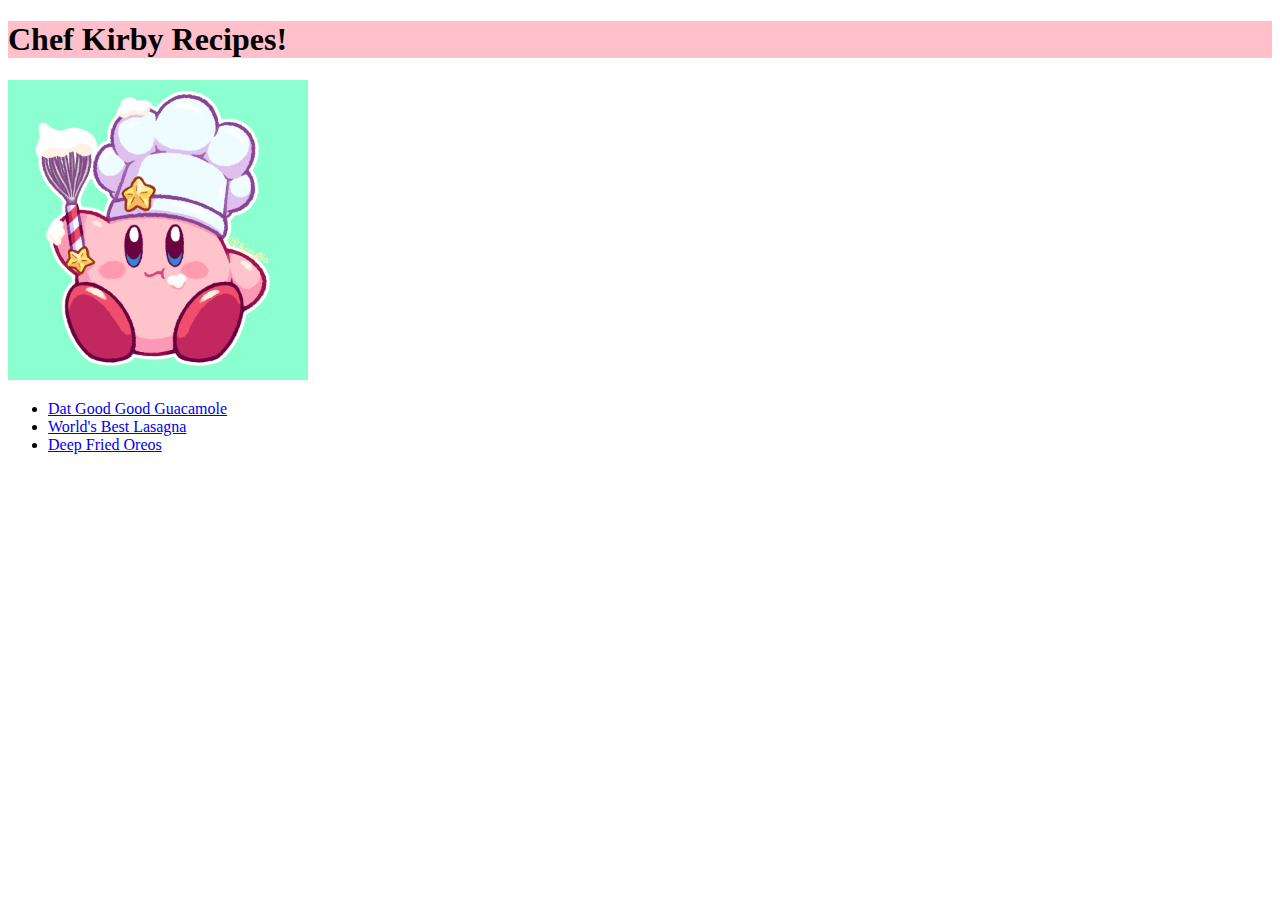
<file: index.html>
<!DOCTYPE html>
<html lang="en">
    <head>
        <meta charset="utf-8">
        <title>Chef Kirby Recipes</title>
        <link rel="stylesheet" href="styles.css"/>

    </head>

    <body>
        <h1 class="title">Chef Kirby Recipes!</h1>
        <img class="image" src="./Images/Chef-Kirby.png">
        <ul>
            <li><a href="recipes/guacamole.html" target="_blank" rel="noopener noreferrer" alt="Guacamole recipe">Dat Good Good Guacamole</a></li>
            <li><a href="recipes/lasagna.html" target="_blank" rel="noopener noreferrer" alt="Lasagna recipe">World's Best Lasagna</a></li>
            <li><a href="recipes/deep-fried-oreos.html" target="_blank" rel="noopener noreferrer" alt="Lasagna recipe">Deep Fried Oreos</li>
        </ul>
        
        
    </body>
</html>
</file>
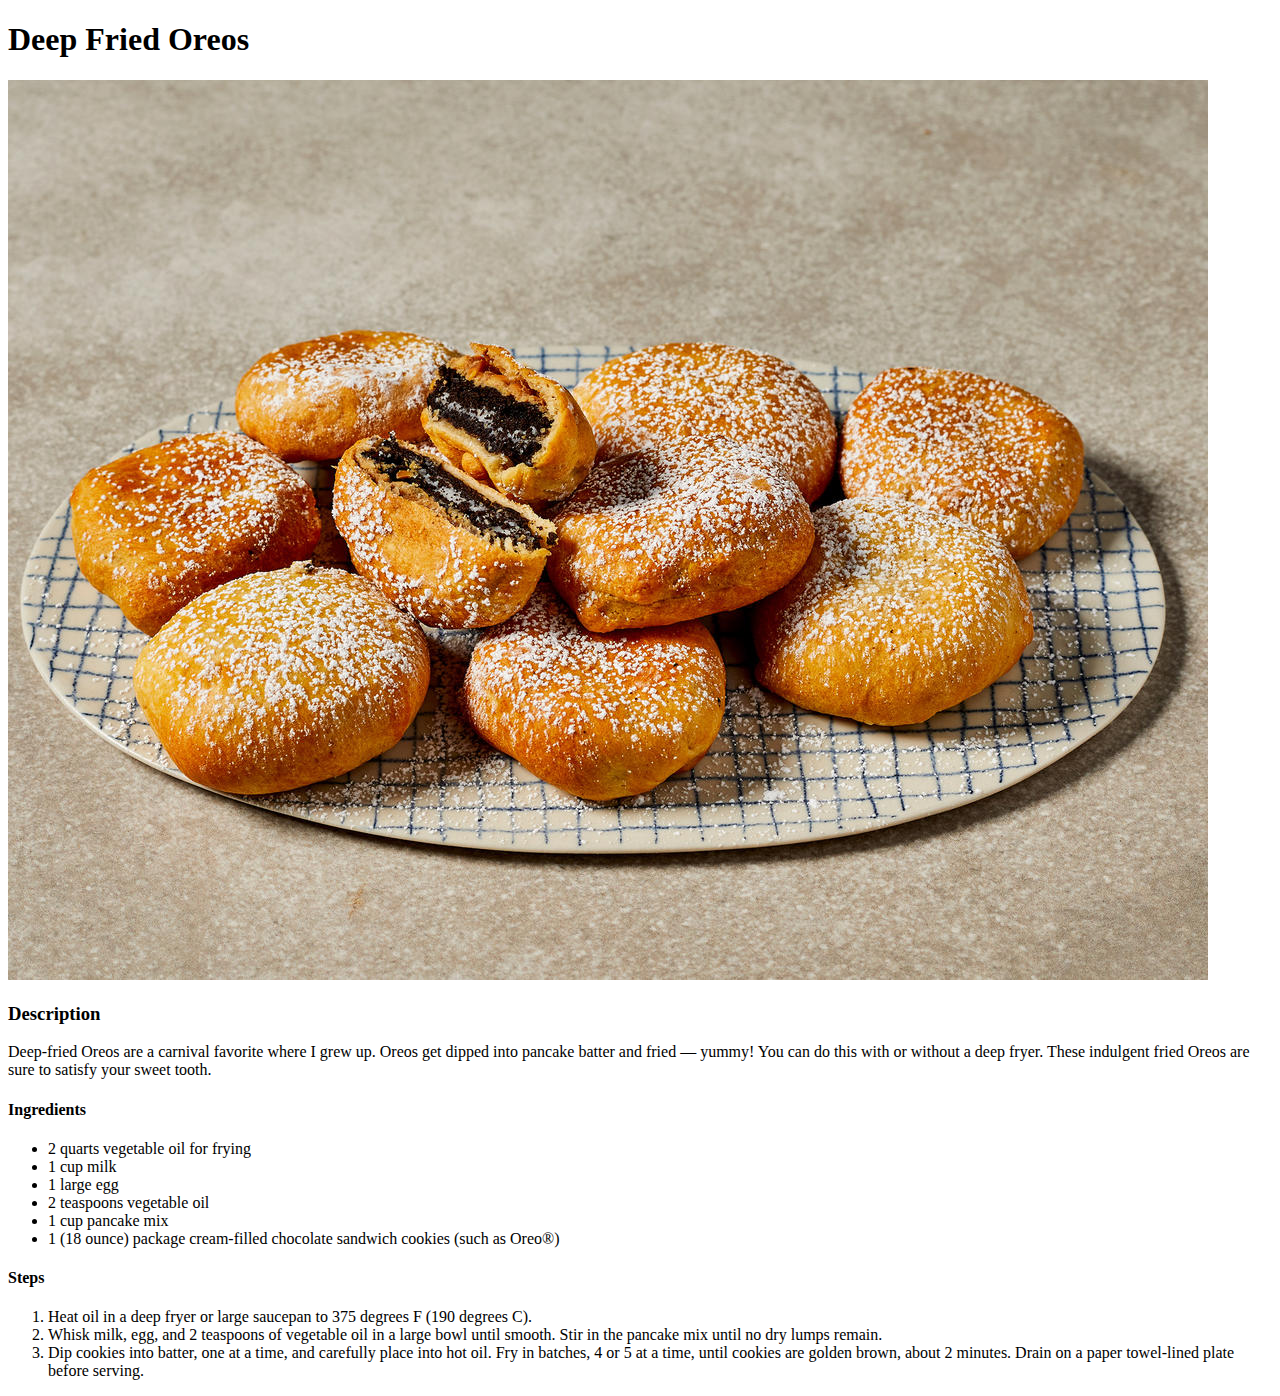
<file: recipes/deep-fried-oreos.html>
<!DOCTYPE html>
<html lang="en">
    <head>
        <meta charset="utf-8">
        <title>Deep Fried Oreos</title>
    </head>
    <body>
        <h1>Deep Fried Oreos</h1>
        <img src="../Images/Deep-Fried-Oreos.png">
        <h3>Description</h3>
        <p>Deep-fried Oreos are a carnival favorite where I grew up. Oreos get dipped into pancake batter and fried — yummy! 
            You can do this with or without a deep fryer. These indulgent fried Oreos are sure to satisfy your sweet tooth.</p>
        <h4>Ingredients</h4>
        <ul>
            <li>2 quarts vegetable oil for frying</li>
            <li>1 cup milk</li>
            <li>1 large egg</li>
            <li>2 teaspoons vegetable oil</li>
            <li>1 cup pancake mix</li>
            <li>1 (18 ounce) package cream-filled chocolate sandwich cookies (such as Oreo®)</li>
        </ul>
        <h4>Steps</h4>
        <ol>
            <li>Heat oil in a deep fryer or large saucepan to 375 degrees F (190 degrees C).</li>
            <li>Whisk milk, egg, and 2 teaspoons of vegetable oil in a large bowl until smooth. 
                Stir in the pancake mix until no dry lumps remain.</li>
            <li>Dip cookies into batter, one at a time, and carefully place into hot oil. Fry in batches, 4 or 5 at a time, until cookies are golden brown, about 2 minutes. 
                Drain on a paper towel-lined plate before serving. </li>
        </ol>
    </body>
</html>
</file>
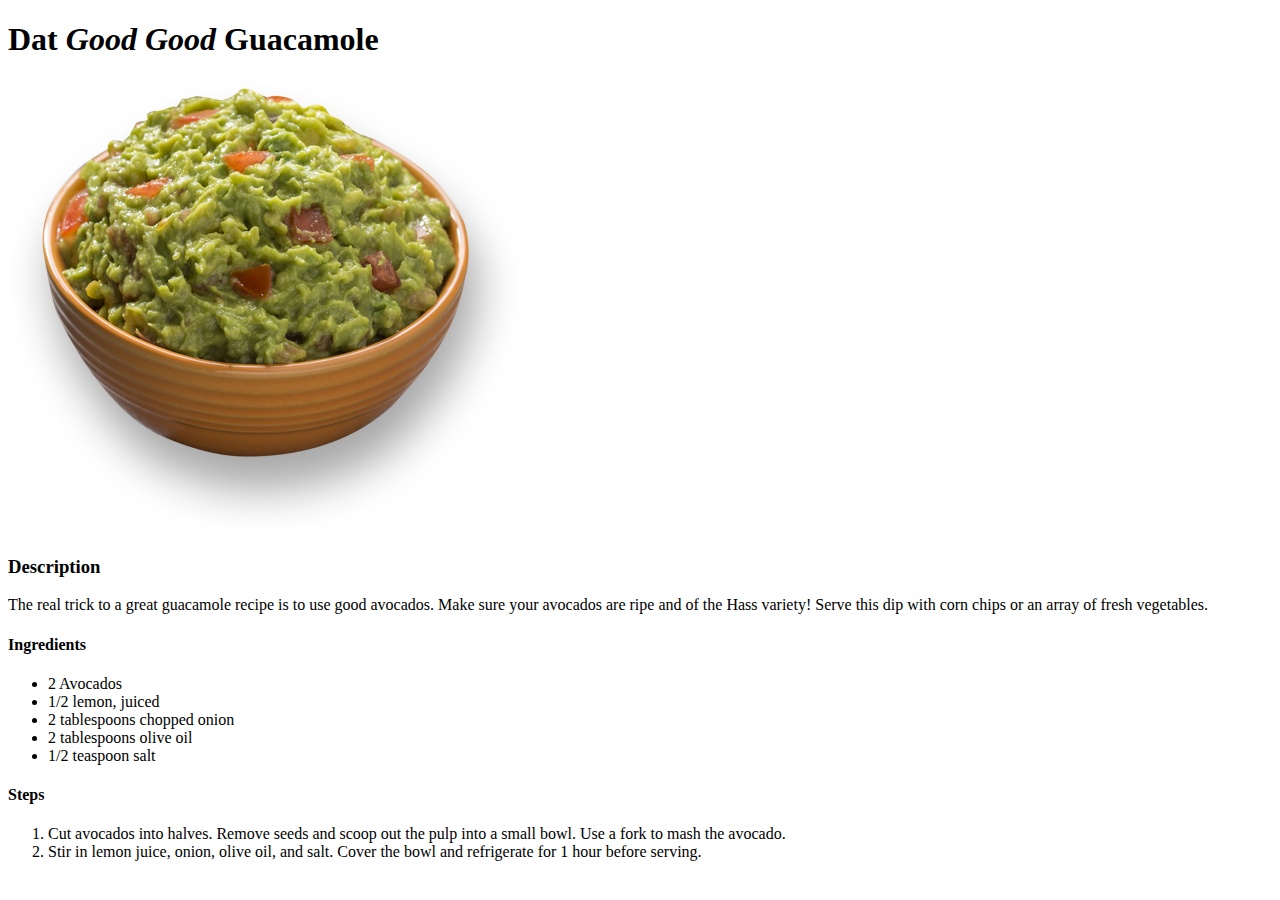
<file: recipes/guacamole.html>
<!DOCTYPE html>
<html lang="en">
    <head>
        <meta charset="utf-8">
        <title>Dat Good Good Guacamole</title>
    </head>
    <body>
        <h1>Dat <em>Good Good</em> Guacamole</h1>
        <img src="../Images/Guacamole.png">
        <h3>Description</h3>
        <p>The real trick to a great guacamole recipe is to use good avocados. Make sure your avocados are ripe and of the Hass variety! 
            Serve this dip with corn chips or an array of fresh vegetables.</p>
        <h4>Ingredients</h4>
        <ul>
            <li>2 Avocados</li>
            <li>1/2 lemon, juiced</li>
            <li>2 tablespoons chopped onion</li>
            <li>2 tablespoons olive oil</li>
            <li>1/2 teaspoon salt</li>
        </ul>
        <h4>Steps</h4>
        <ol>
            <li>Cut avocados into halves. Remove seeds and scoop out the pulp into a small bowl. 
                Use a fork to mash the avocado.</li>
            <li>Stir in lemon juice, onion, olive oil, and salt. 
                Cover the bowl and refrigerate for 1 hour before serving. </li>
        </ol>

    </body>
</html>
</file>
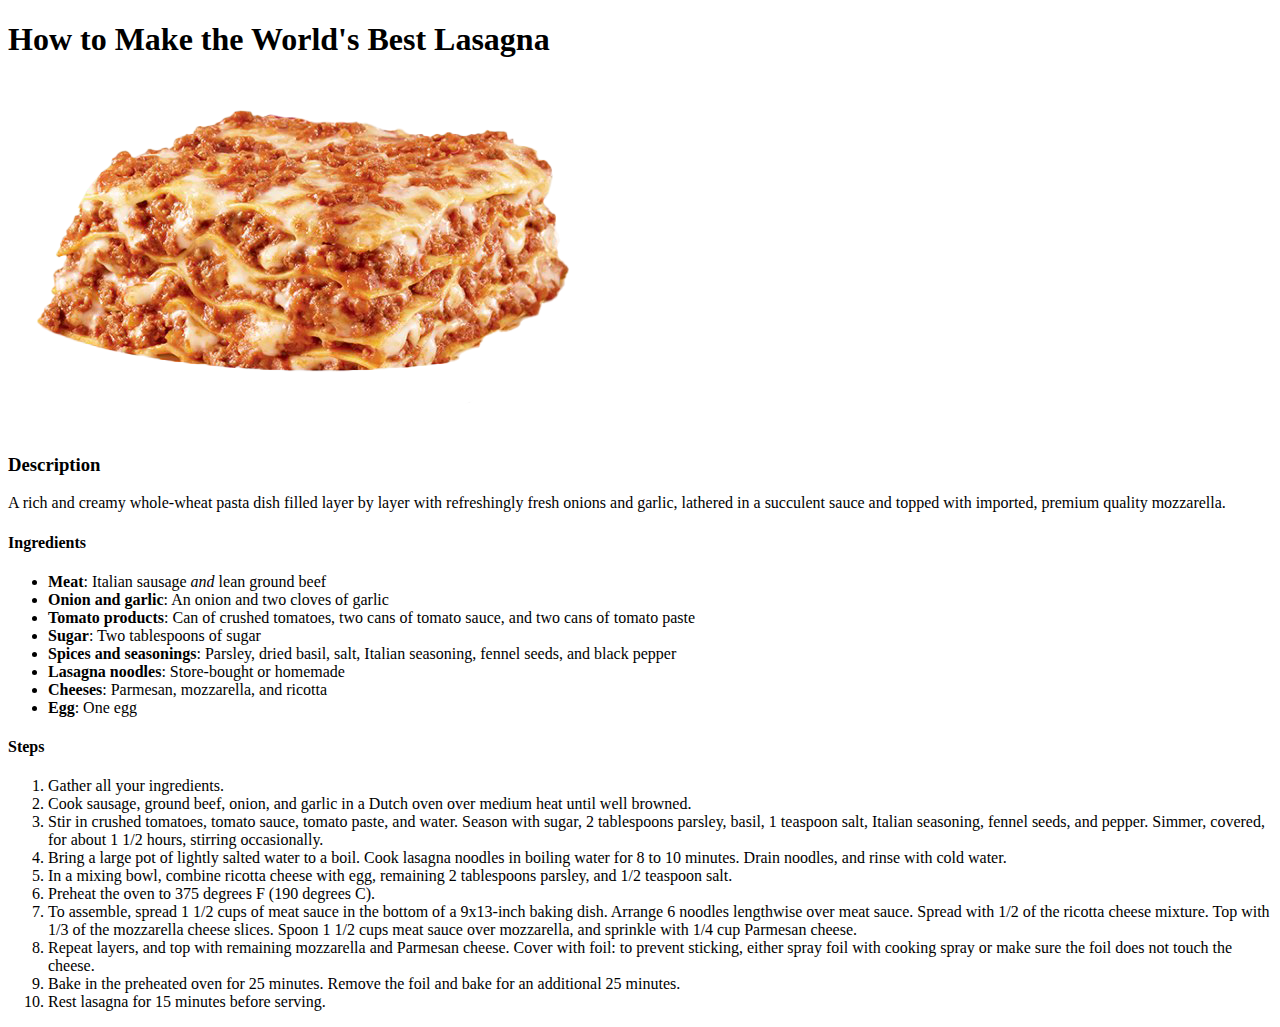
<file: recipes/lasagna.html>
<!DOCTYPE html>
<html lang="en">
    <head>
        <meta charset="utf-8">
        <title>Lasagna Recipe</title>
    </head>

    <body>
        <h1>How to Make the World's Best Lasagna</h1>
        <img src="../Images/Lasagna.png">
        <h3>Description</h3>
        <p>A rich and creamy whole-wheat pasta dish filled layer by layer with refreshingly fresh onions and garlic, 
            lathered in a succulent sauce and topped with imported, premium quality mozzarella.</p>
        <h4>Ingredients</h4>
        <ul>
            <li><strong>Meat</strong>: Italian sausage <em>and</em> lean ground beef</li>
            <li><strong>Onion and garlic</strong>: An onion and two cloves of garlic</li>
            <li><strong>Tomato products</strong>: Can of crushed tomatoes, two cans of tomato sauce, and two cans of tomato paste</li>
            <li><strong>Sugar</strong>: Two tablespoons of sugar</li>
            <li><strong>Spices and seasonings</strong>: Parsley, dried basil, salt, Italian seasoning, fennel seeds, and black pepper</li>
            <li><strong>Lasagna noodles</strong>: Store-bought or homemade</li>
            <li><strong>Cheeses</strong>: Parmesan, mozzarella, and ricotta</li>
            <li><strong>Egg</strong>: One egg</li>
        </ul>
        <h4>Steps</h4>
        <ol>
            <li>Gather all your ingredients.</li>
            <li>Cook sausage, ground beef, onion, and garlic in a Dutch oven over medium heat until well browned.</li>
            <li>Stir in crushed tomatoes, tomato sauce, tomato paste, and water. 
                Season with sugar, 2 tablespoons parsley, basil, 1 teaspoon salt, Italian seasoning, fennel seeds, and pepper. Simmer, covered, for about 1 1/2 hours, stirring occasionally.</li>
            <li>Bring a large pot of lightly salted water to a boil. Cook lasagna noodles in boiling water for 8 to 10 minutes. 
                Drain noodles, and rinse with cold water.</li>
            <li>In a mixing bowl, combine ricotta cheese with egg, remaining 2 tablespoons parsley, and 1/2 teaspoon salt.</li>
            <li>Preheat the oven to 375 degrees F (190 degrees C).</li>
            <li>To assemble, spread 1 1/2 cups of meat sauce in the bottom of a 9x13-inch baking dish. Arrange 6 noodles lengthwise over meat sauce. 
                Spread with 1/2 of the ricotta cheese mixture. Top with 1/3 of the mozzarella cheese slices. Spoon 1 1/2 cups meat sauce over mozzarella, and sprinkle with 1/4 cup Parmesan cheese.</li>
            <li>Repeat layers, and top with remaining mozzarella and Parmesan cheese. 
                Cover with foil: to prevent sticking, either spray foil with cooking spray or make sure the foil does not touch the cheese. </li>
            <li>Bake in the preheated oven for 25 minutes. Remove the foil and bake for an additional 25 minutes.</li>
            <li>Rest lasagna for 15 minutes before serving.</li>
        </ol>

    </body>
</html>
</file>
<file: styles.css>
.title {
    background-color: pink;
    color: black;
}

.image {
    height: auto;
    width: 300px;
}
</file>
